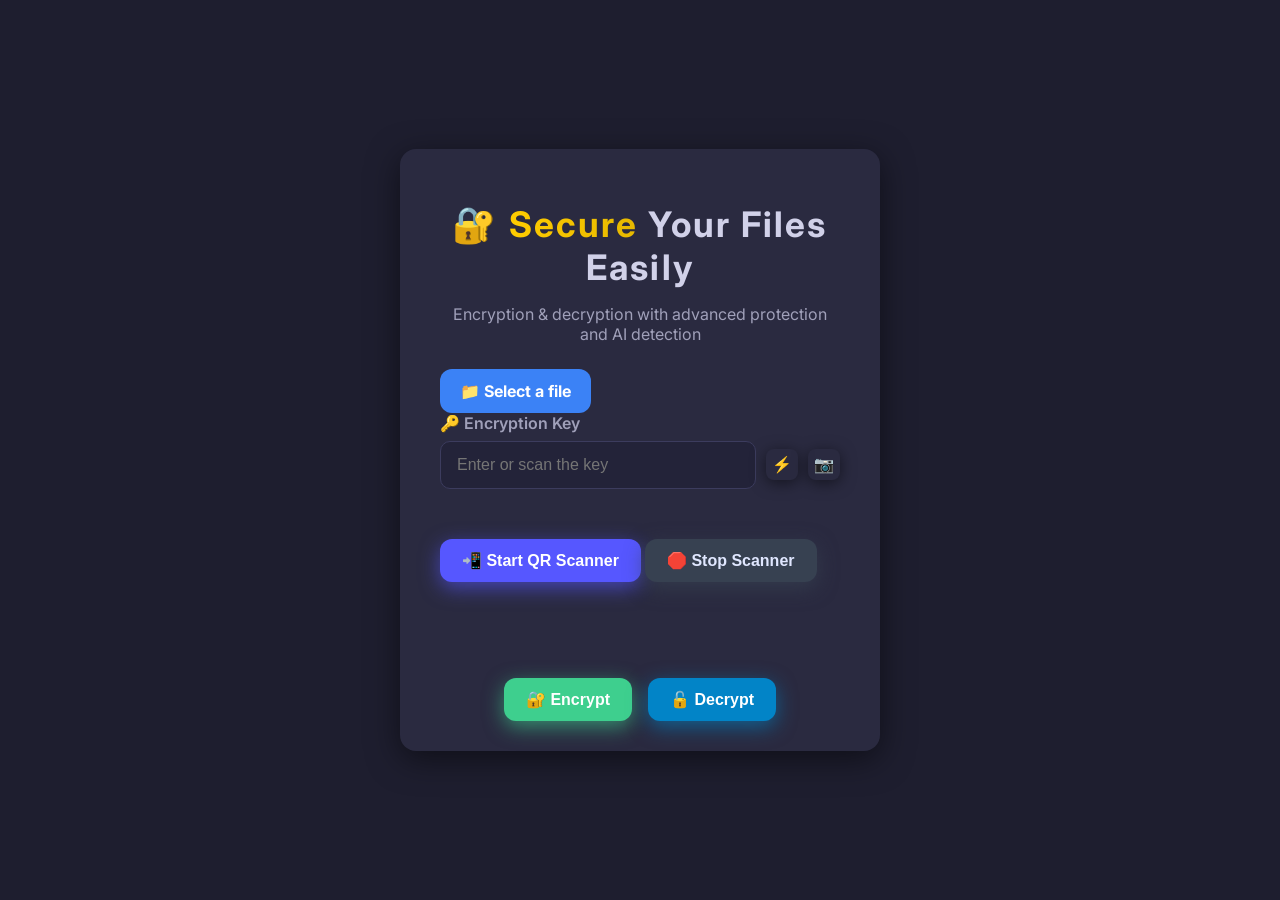
<file: frontend/index.html>
<!DOCTYPE html>
<html lang="en">
<head>
  <meta charset="UTF-8" />
  <meta name="viewport" content="width=device-width, initial-scale=1" />
  <title>🔐 Secure Your Files</title>

  <!-- Fonts Google -->
  <link href="https://fonts.googleapis.com/css2?family=Montserrat:wght@500;700&family=Inter&display=swap" rel="stylesheet" />

  <!-- Animate.css & AOS -->
  <link href="https://cdnjs.cloudflare.com/ajax/libs/animate.css/4.1.1/animate.min.css" rel="stylesheet" />
  <link href="https://cdn.jsdelivr.net/npm/aos@2.3.4/dist/aos.css" rel="stylesheet" />

  <!-- CSS -->
  <link rel="stylesheet" href="style.css" />
</head>
<body>
  <main class="container">
    <header class="header" data-aos="fade-down" data-aos-delay="100">
      <h1>🔐 <span class="highlight">Secure</span> Your Files Easily</h1>
      <p class="subtitle">Encryption & decryption with advanced protection and AI detection</p>
    </header>

    <section class="file-section" data-aos="fade-up" data-aos-delay="200">
      <label for="file" class="custom-file-upload" tabindex="0" role="button" aria-label="Select a file">
        📁 Select a file
      </label>
      <input type="file" id="file" class="input-file" style="display:none;" />
      <span id="fileName" class="file-name"></span>
    </section>

    <section class="key-section" data-aos="fade-up" data-aos-delay="300">
      <label for="key" class="input-label">🔑 Encryption Key</label>
      <div class="key-input-group">
        <input type="text" id="key" placeholder="Enter or scan the key" autocomplete="off" />
        <button class="btn btn-icon" title="Generate strong key" onclick="generateStrongKey()" aria-label="Generate strong key">
          ⚡
        </button>
        <button class="btn btn-icon" title="Generate QR Code" onclick="generateQRCodeFromKey()" aria-label="Generate QR Code">
          📷
        </button>
      </div>
      <div id="keyStrength" class="key-strength"></div>
      <div id="qrDisplay" class="qr-display"></div>
    </section>

    <section class="scanner-section" data-aos="fade-up" data-aos-delay="400">
      <button class="btn btn-primary" onclick="startScanner()">📲 Start QR Scanner</button>
      <button class="btn btn-secondary" onclick="stopScanner()">🛑 Stop Scanner</button>
      <div id="reader" class="qr-scanner"></div>
      <div id="status" class="status-message"></div>
    </section>

    <section class="action-section" data-aos="fade-up" data-aos-delay="500">
      <button class="btn btn-success" onclick="analyseIAEtChiffrer()">🔐 Encrypt</button>
      <button class="btn btn-danger" onclick="handleDecrypt()">🔓 Decrypt</button>
    </section>
  </main>

  <!-- Modal Confirmation -->
  <div id="confirmModal" class="modal">
    <div class="modal-content" data-aos="flip-down">
      <p id="modalMessage">⚠️ This file appears sensitive. Do you want to continue?</p>
      <div class="modal-actions">
        <button id="confirmYes" class="btn btn-success">✅ Yes, Encrypt</button>
        <button id="confirmNo" class="btn btn-secondary">❌ No, Cancel</button>
      </div>
    </div>
  </div>

  <!-- Scripts -->
  <script src="https://cdn.jsdelivr.net/npm/aos@2.3.4/dist/aos.js"></script>
  <script src="script.js"></script>
  <script>
    document.addEventListener('DOMContentLoaded', () => {
      if (typeof AOS !== 'undefined') {
        AOS.init({ duration: 900, once: true });
      }
    });
  </script>
</body>
</html>
</file>
<file: frontend/style.css>
/* Reset et base */
* {
  box-sizing: border-box;
}

body {
  margin: 0;
  font-family: 'Inter', sans-serif;
  background: #1e1e2f;
  color: #d1d1e9;
  min-height: 100vh;
  display: flex;
  justify-content: center;
  align-items: center;
  padding: 20px;
}

/* Conteneur principal */
.container {
  max-width: 480px;
  background: #2a2a40;
  border-radius: 16px;
  padding: 30px 40px;
  box-shadow: 0 8px 32px rgba(0, 0, 0, 0.5);
  transition: box-shadow 0.3s ease;
}
.container:hover {
  box-shadow: 0 12px 40px rgba(0, 0, 0, 0.7);
}

/* Entête */
.header h1 {
  font-weight: 700;
  font-size: 2.2rem;
  margin-bottom: 6px;
  text-align: center;
  user-select: none;
  letter-spacing: 0.06em;
  color: #d1d1e9;
}

.highlight {
  background: linear-gradient(90deg, #ffcc00, #e6b800);
  -webkit-background-clip: text;
  -webkit-text-fill-color: transparent;
}

.subtitle {
  font-weight: 400;
  font-size: 1rem;
  color: #a0a0b9;
  margin-bottom: 25px;
  text-align: center;
}

/* Labels */
.input-label {
  font-weight: 600;
  font-size: 1rem;
  margin-bottom: 8px;
  display: block;
  user-select: none;
  color: #a0a0b9;
}

/* Inputs */
.input-file,
input[type="text"] {
  width: 100%;
  padding: 14px 16px;
  border-radius: 10px;
  border: 1.5px solid #3c3c5e;
  font-size: 1rem;
  font-weight: 500;
  color: #d1d1e9;
  background: #232339;
  transition: border-color 0.25s ease, box-shadow 0.25s ease;
  outline: none;
  user-select: text;
}

.input-file:hover,
input[type="text"]:hover {
  border-color: #ffcc00;
  box-shadow: 0 0 10px #ffcc0077;
}

.input-file:focus,
input[type="text"]:focus {
  border-color: #e6b800;
  box-shadow: 0 0 15px #e6b800aa;
  background: #1e1e2f;
  color: #f9fafb;
}

/* Groupe clé + boutons */
.key-input-group {
  display: flex;
  gap: 10px;
  align-items: center;
}

.key-input-group input[type="text"] {
  flex: 1;
}

/* Boutons */
.btn {
  cursor: pointer;
  user-select: none;
  border-radius: 12px;
  font-weight: 700;
  padding: 12px 22px;
  font-size: 1rem;
  border: none;
  box-shadow: 0 3px 15px rgba(0, 0, 0, 0.5);
  transition: background 0.3s ease, transform 0.15s ease, box-shadow 0.3s ease;
  display: inline-flex;
  align-items: center;
  justify-content: center;
  gap: 6px;
  color: white;
}

.btn-icon {
  background: transparent;
  border: none;
  cursor: pointer;
  padding: 6px;
  display: flex;
  align-items: center;
  justify-content: center;
  border-radius: 8px;
  transition: background-color 0.3s ease;
  color: #ffcc00;
}

.btn-icon:hover {
  background-color: rgba(255, 204, 0, 0.15);
}

.btn-icon svg {
  width: 24px;
  height: 24px;
  stroke: #ffcc00;
  fill: #ffcc00;
  transition: stroke 0.3s ease, fill 0.3s ease;
}

.btn-icon:hover svg {
  stroke: #e6b800;
  fill: #e6b800;
}

/* Boutons principaux */
.btn-primary {
  background-color: #5657ff; /* bleu violet */
  box-shadow: 0 6px 20px rgba(86, 87, 255, 0.6);
}

.btn-primary:hover {
  background-color: #4a4aec;
  box-shadow: 0 8px 30px rgba(74, 74, 236, 0.7);
}

/* Bouton chiffrement */
.btn-success {
  background-color: #3ecf8e; /* vert menthe */
  box-shadow: 0 6px 20px rgba(62, 207, 142, 0.6);
}

.btn-success:hover {
  background-color: #2ebd78;
  box-shadow: 0 8px 30px rgba(46, 189, 120, 0.7);
}

/* Bouton déchiffrement */
.btn-danger {
  background-color: #0284c7; /* bleu moyen foncé */
  box-shadow: 0 6px 20px rgba(2, 132, 199, 0.6);
}

.btn-danger:hover {
  background-color: #0369a1;
  box-shadow: 0 8px 30px rgba(3, 105, 161, 0.7);
}

/* Bouton arrêter scanner (btn-secondary) - foncé amélioré */
.btn-secondary {
  background-color: #374151; /* gris foncé */
  box-shadow: 0 6px 20px rgba(55, 65, 81, 0.7);
  color: #e0e7ff; /* texte clair */
  transition: background-color 0.3s ease, box-shadow 0.3s ease;
}

.btn-secondary:hover {
  background-color: #1f2937; /* gris anthracite */
  box-shadow: 0 8px 30px rgba(31, 41, 55, 0.9);
}

/* Force clé */
.key-strength {
  margin-top: 8px;
  font-weight: 700;
  font-size: 1.1rem;
  text-align: center;
  user-select: none;
  min-height: 24px;
  letter-spacing: 0.03em;
  color: #ffcc00;
}

/* QR code */
.qr-display {
  margin-top: 18px;
  display: flex;
  justify-content: center;
}

.qr-display img {
  max-width: 160px;
  border-radius: 12px;
  box-shadow: 0 6px 14px rgba(0,0,0,0.3);
}

/* Scanner QR */
.qr-scanner {
  margin-top: 20px;
  border-radius: 14px;
  overflow: hidden;
  box-shadow: 0 10px 30px rgba(0,0,0,0.3);
  max-height: 320px;
}

/* Messages statut */
.status-message {
  margin-top: 18px;
  font-weight: 700;
  font-size: 1.05rem;
  text-align: center;
  min-height: 28px;
  user-select: none;
  color: #d1d5db;
  text-shadow: 0 0 5px rgba(0,0,0,0.5);
}

/* Section boutons chiffrer/déchiffrer */
.action-section {
  margin-top: 30px;
  display: flex;
  gap: 16px;
  justify-content: center;
  flex-wrap: wrap;
}

/* Modal */
.modal {
  position: fixed;
  inset: 0;
  background-color: rgba(30, 30, 47, 0.9);
  display: none;
  justify-content: center;
  align-items: center;
  z-index: 1000;
}

.modal.show {
  display: flex;
}

.modal-content {
  background: #1e1e2f;
  padding: 28px 32px;
  border-radius: 16px;
  max-width: 420px;
  width: 90%;
  text-align: center;
  box-shadow: 0 8px 40px rgba(0,0,0,0.8);
  color: #d1d1e9;
  user-select: none;
}

.modal-content p {
  font-size: 1.15rem;
  margin-bottom: 24px;
}

.modal-actions {
  display: flex;
  justify-content: space-around;
  gap: 12px;
}

/* Nouveau style bouton fichier personnalisé */
.custom-file-upload {
  display: inline-block;
  padding: 12px 20px;
  cursor: pointer;
  border-radius: 12px;
  background-color: #3b82f6;
  color: white;
  font-weight: 700;
  font-size: 1rem;
  user-select: none;
  transition: background-color 0.3s ease;
  text-align: center;
  width: fit-content;
}

.custom-file-upload:hover,
.custom-file-upload:focus {
  background-color: #2563eb;
  outline: none;
}

.file-name {
  display: inline-block;
  margin-left: 15px;
  font-size: 1rem;
  color: #d1d5db;
  vertical-align: middle;
  max-width: 220px;
  white-space: nowrap;
  overflow: hidden;
  text-overflow: ellipsis;
}

/* Responsive */
@media (max-width: 520px) {
  .container {
    padding: 20px 25px;
  }
  .action-section {
    flex-direction: column;
  }
  .action-section .btn {
    width: 100%;
  }
}
</file>
